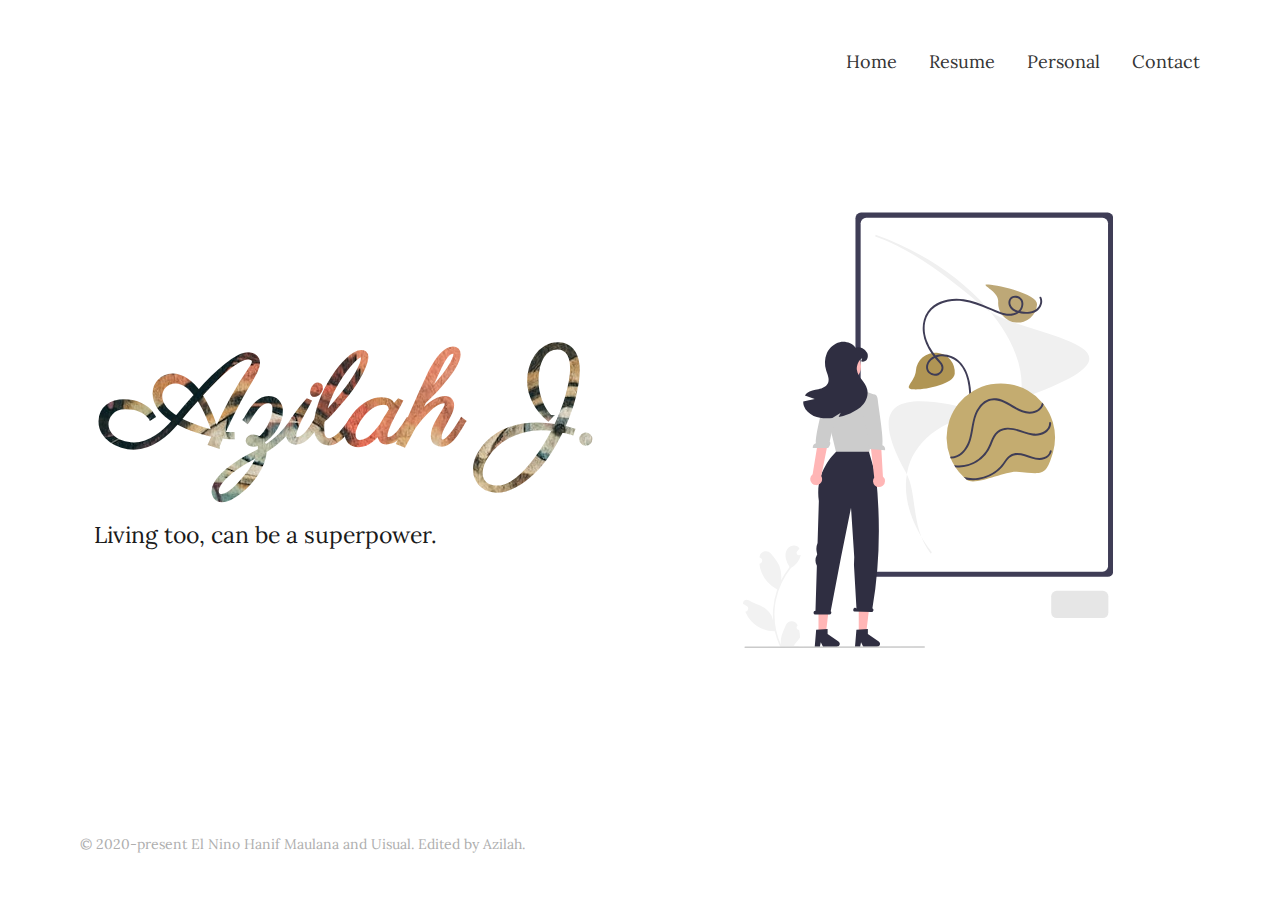
<file: index.html>
<!DOCTYPE html>
<html lang="en">
  <head>
    <!-- META -->
    <meta charset="UTF-8">
    <meta name="viewport" content="width=device-width, initial-scale=1">
    <meta name="uisual" content="Made with Uisual (uisual.com)">
    <meta name="author" content="#">
    <meta name="description" content="#">
    <meta name="referrer" content="unsafe-url">
    <meta name="robots" content="index, follow">
    <!-- SPEED -->
    <link rel="preconnect" href="https://res.cloudinary.com">
    <link rel="dns-prefetch" href="https://res.cloudinary.com">
    <link rel="preconnect" href="https://fonts.googleapis.com">
    <link rel="dns-prefetch" href="https://fonts.googleapis.com">
    <link rel="preconnect" href="https://fonts.gstatic.com">
    <link rel="dns-prefetch" href="https://fonts.gstatic.com">
    <!-- LINK -->
    <link rel="me" href="#">
    <link rel="canonical" href="#">
    <link rel="icon" type="image/png" href="#" sizes="48x48">
    <!-- PERFORMANCE :wght@400-->
    <link rel="stylesheet" href="https://fonts.googleapis.com/css2?family=Lora&display=swap"> 
	<link rel="stylesheet" href="https://fonts.googleapis.com/css2?family=Parisienne"> 
    <link rel="preload" as="style" href="style.css">
    <link rel="stylesheet" href="style.css">
    <!-- TITLE -->
    <title>Azilah</title>
  </head>
  <body>
    <header role="banner" class="ui-section-header">
      <div class="ui-layout-container">
        <div class="ui-section-header__layout ui-layout-flex">
          <!-- LOGO -->
          <a href="#" role="link" aria-label="#" class="ui-section-header--logo">
          </a>
          <!-- HAMBURGER -->
          <input type="checkbox" id="ui-section-header--menu-id">
          <label for="ui-section-header--menu-id" class="ui-section-header--menu-icon"></label>
          <!-- MENU -->
          <nav role="navigation" class="ui-section-header--nav ui-layout-flex">
	    <a href="index.html" role="link" aria-label="#" class="ui-section-header--nav-link">Home</a>
            <a href="resume.html" role="link" aria-label="#" class="ui-section-header--nav-link">Resume</a>
            <a href="#" role="link" aria-label="#" class="ui-section-header--nav-link">Personal</a>
            <a href="contact.html" role="link" aria-label="#" class="ui-section-header--nav-link">Contact</a>
          </nav>
        </div>
      </div>
    </header>
    <main role="main">
      <section class="ui-section-hero">
        <div class="ui-layout-container">
          <div class="ui-section-hero__layout ui-layout-grid ui-layout-grid-2">
            <!-- COPYWRITING -->
            <div>
              <h5>Azilah J.</h5>
              <p class="ui-text-intro">Living too, can be a superpower.</p>
              <!-- CTA -->
            </div>
            <!-- IMAGE -->
            <svg xmlns="http://www.w3.org/2000/svg" data-name="Layer 1" width="370.22183" height="470.69599" viewBox="0 0 570.22183 670.69599" xmlns:xlink="http://www.w3.org/1999/xlink"><path d="M876.61092,675.652h-380a8.50981,8.50981,0,0,1-8.5-8.5v-544a8.5095,8.5095,0,0,1,8.5-8.5h380a8.50951,8.50951,0,0,1,8.5,8.5v544A8.50982,8.50982,0,0,1,876.61092,675.652Z" transform="translate(-314.88908 -114.65201)" fill="#3f3d56"/><path d="M868.61092,667.652h-364a8.50981,8.50981,0,0,1-8.5-8.5v-528a8.5095,8.5095,0,0,1,8.5-8.5h364a8.50951,8.50951,0,0,1,8.5,8.5v528A8.50982,8.50982,0,0,1,868.61092,667.652Z" transform="translate(-314.88908 -114.65201)" fill="#fff"/><path d="M604.17819,639.96644c-32.38038-42.74419-19.53926-91.5294-38.50972-125.56309C492.96193,383.9639,582.49,395.98147,683.71047,421.34768l.24132,2.814c-64.423,9.942-106.79137,43.09817-116.24155,90.96614-7.34453,37.20144,6.1329,80.82022,37.94974,122.82118Z" transform="translate(-314.88908 -114.65201)" fill="#f0f0f0"/><path d="M675.306,480.88694l-.67645-2.68253c36.14364-16.38694,33.03824-65.1951,65.3754-76.34061,246.33374-84.90381,3.17529-94.47852-51.51855-139.38867-48.91016-40.16114-102.21394-86.85395-169.95685-110.902l.54033-2.73784c68.03886,24.15384,128.69039,63.744,170.77978,111.47782,42.30181,47.97305,60.83921,98.50072,52.197,142.27506C735.23153,437.10708,712.15285,464.182,675.306,480.88694Z" transform="translate(-314.88908 -114.65201)" fill="#f0f0f0"/><path d="M576.91813,386.8151c-16.51709-1.3048,2.97279-12.23534,4.27759-28.75243a30,30,0,1,1,59.81365,4.7251C639.70457,379.30486,593.43521,388.1199,576.91813,386.8151Z" transform="translate(-314.88908 -114.65201)" fill="#b09554"/><path d="M735.50872,283.985a30,30,0,0,1-27.54428-32.26938c1.3048-16.51709-31.49549-27.56594-14.97841-26.26114s76.09687,14.46916,74.79207,30.98624A30,30,0,0,1,735.50872,283.985Z" transform="translate(-314.88908 -114.65201)" fill="#bda877"/><path d="M771.66061,246.33437c2.17675,4.51555.89343,9.73249-1.98127,13.63107-3.26977,4.43438-8.47065,6.6203-13.8058,7.34275a42.49189,42.49189,0,0,1-17.07063-1.40565c-5.3401-1.54119-10.88219-4.84459-11.98367-10.74622-.73414-3.93343.944-8.13111,5.02867-9.22143a9.83561,9.83561,0,0,1,9.31137,2.52616c3.39174,3.53011,3.13355,9.196.978,13.29618-2.53524,4.82231-7.60794,7.48342-12.82353,8.36157-6.20085,1.044-12.43164-.41436-18.265-2.48939-6.34024-2.25532-12.49067-5.06371-18.70284-7.64345-12.11472-5.03092-24.49025-9.757-37.51805-11.76066-19.90135-3.0608-43.52029,1.70533-55.70318,19.15317-6.57661,9.41875-8.43964,21.23107-7.02416,32.4683,1.49275,11.85062,6.69269,22.74052,13.57806,32.384a137.50588,137.50588,0,0,0,11.91555,14.259,9.82012,9.82012,0,0,1,2.267,10.69886c-3.77426,9.27354-18.86444,6.31808-19.98881-3.241-.51089-4.34348,1.9124-8.8168,4.94033-11.76289a23.28384,23.28384,0,0,1,12.418-6.01583c9.79169-1.63516,20.14217,1.99532,27.6269,8.3014,8.45572,7.12418,13.216,17.95059,15.7234,28.48985,2.8547,11.99923,3.00032,24.3408,3.27158,36.60637.2776,12.55182.75475,25.25217,4.35575,37.36709a92.3427,92.3427,0,0,0,13.37931,27.22636,96.45416,96.45416,0,0,0,48.07938,35.62972,88.35188,88.35188,0,0,0,14.38441,3.36974c1.91064.28326,2.1388-2.70862.23625-2.99069-21.27419-3.154-40.838-14.67269-54.84308-30.86338a91.476,91.476,0,0,1-16.38869-27.31853c-4.56715-12.038-5.72527-24.82483-6.09812-37.60112-.3808-13.04851-.17345-26.21511-2.78586-39.069-2.3095-11.36339-6.83963-22.87024-15.22921-31.14969-7.39735-7.30025-17.98029-11.81673-28.43941-11.33223-9.73194.45082-20.138,5.81075-23.03,15.74038-1.357,4.65913-.4937,9.66088,3.06325,13.12161a15.12983,15.12983,0,0,0,15.49294,3.27426,12.55132,12.55132,0,0,0,6.96855-15.35454,15.27554,15.27554,0,0,0-3.762-5.75445c-8.77942-9.376-16.83617-19.86816-21.20806-32.07675-4.07776-11.38723-4.91413-24.4864-.21133-35.817,8.90314-21.45071,34.74174-27.89613,55.78886-24.89809,13.77417,1.96205,26.81632,7.177,39.5755,12.5113,6.51539,2.72391,12.98879,5.75115,19.746,7.83625,6.04993,1.86685,12.54194,2.80431,18.775,1.27323,5.44023-1.33633,10.44021-4.49941,13.07554-9.55943,2.3938-4.59628,2.80686-10.42859-.03994-14.93152-4.1159-6.51034-15.48059-7.97481-19.622-.66255-2.748,4.85192-1.39793,11.06485,2.21105,15.08881,4.04614,4.51138,10.10529,6.35408,15.90385,7.28411,10.957,1.75741,24.44964.37629,30.31151-10.44615,2.41495-4.45857,3.06707-9.77442.82027-14.43528a1.50112,1.50112,0,0,0-2.70161,1.30546Z" transform="translate(-314.88908 -114.65201)" fill="#3f3d56"/><path d="M736.41556,513.77009c-17.51544-1.38367-64.34826,22.58261-77.02568,12.27219q-2.37633-1.918-4.59731-4.0245a82.599,82.599,0,0,1-12.75013-15.23146c-.62769-.94231-1.22477-1.89231-1.80106-2.85064a84.197,84.197,0,0,1-5.35155-10.6044c-.26861-.66323-.53637-1.33637-.8042-2.00958a83.50589,83.50589,0,0,1,141.79559-83.87381c.67942.796,1.3373,1.61032,1.98369,2.44378a83.16474,83.16474,0,0,1,14.24826,27.75827c-.00079.01.00919.01077.0084.02075a83.83137,83.83137,0,0,1,.20678,46.27l-.00158.02c-.09656.33339-.19313.66685-.29962.99952C781.08747,521.98357,776.44089,516.932,736.41556,513.77009Z" transform="translate(-314.88908 -114.65201)" fill="#c4ac70"/><path d="M635.26787,493.37118a1.58022,1.58022,0,0,1-.378-.0399c-.26861-.66323-.53637-1.33637-.8042-2.00958a1.49975,1.49975,0,0,1,1.4185-.9412,20.49565,20.49565,0,0,0,4.5047-.51685c12.82812-2.89879,20.30549-16.03071,23.50876-27.75486,3.93187-14.3449,3.98591-29.7585,11.09187-43.14048a37.88812,37.88812,0,0,1,11.82515-13.82164,26.92226,26.92226,0,0,1,18.75375-4.38677c15.477,2.0452,26.77361,13.96183,41.14184,18.8686,5.91911,2.02241,12.21949,2.52012,18.139.21914,5.02917-1.95,9.61669-5.80067,10.65581-11.336a1.45264,1.45264,0,0,1,.75616-1.06375c.67942.796,1.3373,1.61032,1.98369,2.44378a14.57849,14.57849,0,0,1-1.00152,2.90017c-2.525,5.29758-7.5603,8.72167-13.0423,10.43529-6.34533,1.97641-12.94661,1.22423-19.12152-.989-14.39831-5.15987-26.24083-17.91212-42.13768-18.70647-13.77865-.68726-23.30015,10.63812-27.88484,22.45371-5.66887,14.619-4.82678,31.00622-11.19087,45.40976C658.47827,482.726,648.44294,493.31855,635.26787,493.37118Z" transform="translate(-314.88908 -114.65201)" fill="#3f3d56"/><path d="M642.04244,506.78632c-.62769-.94231-1.22477-1.89231-1.80106-2.85064a1.24765,1.24765,0,0,1,1.00293-.25182,50.76505,50.76505,0,0,0,36.20233-9.649,50.15773,50.15773,0,0,0,11.72725-12.07392c3.3241-4.87335,5.33182-10.35225,7.58482-15.76163,2.216-5.32206,4.81787-10.70381,9.22516-14.55871,4.49331-3.92836,10.29116-5.57687,16.16339-5.755,13.916-.41539,26.05068,7.4948,39.59425,9.12644,6.04145.728,12.03859-.14234,17.21031-3.51556,4.46366-2.91755,7.71351-7.4858,7.50469-12.96929-.0776-1.81172,2.5613-1.69357,2.94688-.09825a1.60151,1.60151,0,0,1,.0438.33451c.2384,6.37861-3.68359,11.8367-8.84533,15.21064-5.9981,3.92986-13.00637,4.901-20.01977,3.90557-13.56978-1.93464-26.11195-10.14788-40.153-8.90983a21.07324,21.07324,0,0,0-15.22591,7.85536c-3.69506,4.74376-5.64742,10.538-7.92746,16.03549a55.59973,55.59973,0,0,1-8.961,15.15136,54.8931,54.8931,0,0,1-13.337,11.24462A53.17958,53.17958,0,0,1,642.04244,506.78632Z" transform="translate(-314.88908 -114.65201)" fill="#3f3d56"/><path d="M659.38988,526.04228q-2.37633-1.918-4.59731-4.0245a56.746,56.746,0,0,0,23.37591.97392,58.90217,58.90217,0,0,0,26.83179-11.66323,51.60253,51.60253,0,0,0,10.202-10.66971c3.273-4.60654,6.13274-9.69712,11.06832-12.7479,10.71433-6.61678,23.53783-.56817,34.23489,2.68437,5.58308,1.705,11.58069,2.86089,17.26706.97282,4.40921-1.46732,8.6887-4.72043,9.5599-9.52673.33983-1.88908,3.34128-1.662,2.99068.23626q-.1023.53357-.23461,1.06484c-1.37515,5.21791-5.645,8.98338-10.68464,10.81214-6.577,2.36942-13.39077,1.25937-19.92427-.73131-10.74532-3.27643-24.78843-10.01326-34.5105-.72-4.10135,3.91917-6.61723,9.22751-10.31591,13.50953a55.75879,55.75879,0,0,1-11.31423,10.02011A62.58588,62.58588,0,0,1,659.38988,526.04228Z" transform="translate(-314.88908 -114.65201)" fill="#3f3d56"/><path d="M869.11092,739.152h-71a8.50981,8.50981,0,0,1-8.5-8.5v-25a8.5095,8.5095,0,0,1,8.5-8.5h71a8.50951,8.50951,0,0,1,8.5,8.5v25A8.50982,8.50982,0,0,1,869.11092,739.152Z" transform="translate(-314.88908 -114.65201)" fill="#e6e6e6"/><polygon points="142.482 334.364 144.356 351.746 143.253 374.538 193.738 368.54 198.482 334.364 192.438 334.424 142.482 334.364" fill="#ffb6b6"/><path d="M517.61092,395.152l-15.6085-5.77271-6.67-9.68594-23.99252-2.39925-14.79926,9.48075-12.40673,6.31775.21253,32.98785L458.61092,485.152l51-2,6.713-42.12345s15.59514-20.94623-1.19962-32.94249Z" transform="translate(-314.88908 -114.65201)" fill="#ccc"/><polygon points="116.296 649.938 127.334 649.938 132.586 607.364 116.296 607.364 116.296 649.938" fill="#ffb6b6"/><path d="M427.58288,757.0301l17.634-1.05251v7.55516l16.76509,11.57857a4.71924,4.71924,0,0,1-2.68162,8.60273H438.30642l-3.61861-7.4732-1.41289,7.4732h-7.91553Z" transform="translate(-314.88908 -114.65201)" fill="#2f2e41"/><polygon points="178.296 649.938 189.334 649.938 194.586 607.364 178.296 607.364 178.296 649.938" fill="#ffb6b6"/><path d="M489.58288,757.0301l17.634-1.05251v7.55516l16.76509,11.57857a4.71924,4.71924,0,0,1-2.68162,8.60273H500.30642l-3.61861-7.4732-1.41289,7.4732h-7.91553Z" transform="translate(-314.88908 -114.65201)" fill="#2f2e41"/><path d="M426.42278,727.87634h.12l2.12275-69.22333a18.10108,18.10108,0,0,1,.2375-17.1052l.30391-.55014-.788-3.65272a23.26659,23.26659,0,0,1,1.32959-14.00271l1.98032-64.57252c-7.07488-45.85118,26.64191-75.75358,26.64191-75.75358H508.879l10.84353,37.2558c7.16852,69.84052,5.8678,137.898-5.50763,203.83417l.31012.15682c1.11666.38546,1.59558,1.93234,1.07,3.45519s-1.85694,2.44491-2.97359,2.05946l-26.67414-.92778c-1.11665-.38536-1.59575-1.93234-1.07-3.45519.52557-1.52285,1.85694-2.44482,2.9736-2.05945l1.81367.91734-3.86793-66.79789.42925-12.20106-.88432-13.84185-4.08866-62.26057-15.47616,76.563L449.96859,728.6468a2.908,2.908,0,0,1-1.96092,5.0635H426.42278a2.917,2.917,0,0,1,0-5.834Z" transform="translate(-314.88908 -114.65201)" fill="#2f2e41"/><path d="M421.17168,531.76014a9.15747,9.15747,0,0,1,.982-14.00749l13.4572-82.60064,15.78254,5.5529-15.99258,79.57037a9.20709,9.20709,0,0,1-14.2292,11.48486Z" transform="translate(-314.88908 -114.65201)" fill="#ffb6b6"/><path d="M446.25629,393.01907s-4.52689-1.706-6.16987,8.41106c-1.31532,8.09948-14.15648,56.98834-12.94154,68.31593a7.194,7.194,0,0,0-4.78934,7.406l23.67831.12117c3.6255-3.95447,4.09577-8.72533,2.34494-9.89783l3.276-14.454L467.08238,406.289l-17.53194-12.09491Z" transform="translate(-314.88908 -114.65201)" fill="#ccc"/><path d="M530.18419,535.27655a9.15743,9.15743,0,0,0,.227-14.04l-4.80022-83.0845-17.701,3.80645,9.08614,80.65139a9.20709,9.20709,0,0,0,13.18814,12.6667Z" transform="translate(-314.88908 -114.65201)" fill="#ffb6b6"/><path d="M517.13144,394.89155s4.65691-1.31012,5.4232,8.91079c.61348,8.18262,9.20007,57.99514,7.01488,69.17616a7.194,7.194,0,0,1,4.13429,7.7906l-23.60091-1.91682c-3.27177-4.25177-3.32975-9.04541-1.48452-10.0629l-2.02-14.68227L495.2407,406.32019l18.5077-10.5414Z" transform="translate(-314.88908 -114.65201)" fill="#ccc"/><circle cx="157.92013" cy="237.06195" r="23.87576" fill="#ffb8b8"/><path d="M425.35848,401.89139q-7.57867-2.6859-15.15737-5.38157a15.25778,15.25778,0,0,1,3.28123-3.86194c4.81048-4.01685,11.45032-4.74278,17.55782-6.09782,6.11719-1.35509,12.757-4.133,14.993-9.97914,2.32294-6.07849-1.04536-12.64088-3.00055-18.83552-2.7392-8.64342-2.68113-18.2935.98728-26.5788,3.66835-8.2853,11.12126-15.00259,19.968-16.9771,8.84664-1.96488,18.84515,1.23889,24.28479,8.47889a14.97418,14.97418,0,0,1,18.02246,8.34337c1.268,3.17471,1.30671,6.998-.58072,9.8533s-5.9236,4.3169-8.96284,2.72951l1.7616-4.47173c-5.44933,1.84868-8.99186,11.702-8.25629,17.41267.72593,5.701,4.05554,10.69538,7.43359,15.351,3.378,4.65564,6.97858,9.35966,8.43045,14.92514,2.09071,8.00462-.73562,16.7545-5.9623,23.17174-5.22673,6.41724-12.5925,10.77283-20.21963,13.9766a93.731,93.731,0,0,1-17.71272,5.459c1.08406-2.11,2.15842-4.22006,3.24248-6.3301l-12.86349,7.782c-2.48753.242-4.99444.38718-7.5013.43557-7.298.12583-14.74117-.63886-21.41988-3.55221-6.68817-2.9231-12.56344-8.2176-14.98321-15.09941a19.56891,19.56891,0,0,1-1.08394-6.93021Q416.48756,403.79818,425.35848,401.89139Z" transform="translate(-314.88908 -114.65201)" fill="#2f2e41"/><path d="M401.27985,757.415a3.61324,3.61324,0,0,1-2.61866-6.26263c.09111-.36212.15647-.62217.24758-.98429q-.04889-.11823-.09837-.23628a9.70311,9.70311,0,0,0-17.89849.06652c-2.92739,7.05051-6.65446,14.11307-7.57216,21.56779a28.70546,28.70546,0,0,0,.50391,9.87235,115.086,115.086,0,0,1-10.46893-47.79893,111.07977,111.07977,0,0,1,.689-12.392q.5708-5.05968,1.58377-10.0473a116.41944,116.41944,0,0,1,23.087-49.34152,30.98262,30.98262,0,0,0,12.88557-13.36893,23.6336,23.6336,0,0,0,2.14933-6.45821c-.62729.08228-1.26489.13369-1.89218.17479-.19542.01023-.40108.02055-.5965.03086l-.0737.00331a3.5799,3.5799,0,0,1-2.9401-5.83225q.40629-.5.81306-.99949c.41139-.51422.833-1.01813,1.24434-1.53227a1.78219,1.78219,0,0,0,.13369-.15433c.47312-.58618.94609-1.16206,1.41921-1.74824a10.35164,10.35164,0,0,0-3.39366-3.28044c-4.74084-2.77662-11.28133-.85358-14.70586,3.43476-3.43477,4.28826-4.0826,10.30438-2.88976,15.66218a41.48489,41.48489,0,0,0,5.73842,12.793c-.25716.32912-.52454.64792-.78161.977a117.17121,117.17121,0,0,0-12.22973,19.37481,48.70916,48.70916,0,0,0-2.908-22.62447c-2.78346-6.71479-8.00064-12.37-12.595-18.175-5.51857-6.9726-16.83489-3.92959-17.80714,4.90927q-.0141.12839-.02756.25666,1.02362.57749,2.004,1.22586a4.9011,4.9011,0,0,1-1.976,8.91908l-.09994.01543a48.76572,48.76572,0,0,0,1.28543,7.29124,50.2099,50.2099,0,0,0,24.99984,31.46837c.40108.20565.79193.41131,1.193.60673a119.59684,119.59684,0,0,0-6.43767,30.296,113.43411,113.43411,0,0,0,.08228,18.31542l-.03087-.216A29.974,29.974,0,0,0,351.065,725.91638c-7.87437-6.46853-18.99939-8.8505-27.49445-14.04994a5.62528,5.62528,0,0,0-8.61571,5.47252q.01707.1135.03474.227a32.92361,32.92361,0,0,1,3.69183,1.779q1.02363.57761,2.004,1.22585a4.90115,4.90115,0,0,1-1.976,8.91916l-.1.01535c-.072.01032-.13369.02064-.20558.031a48.80783,48.80783,0,0,0,8.97768,14.05786,50.25441,50.25441,0,0,0,36.44572,15.99129h.01032a119.562,119.562,0,0,0,8.03167,23.447h28.69167c.10291-.3188.19542-.64792.288-.96672a32.59922,32.59922,0,0,1-7.93916-.473c2.12878-2.61214,4.25747-5.24483,6.38625-7.85688a1.78444,1.78444,0,0,0,.13369-.15424c1.07978-1.33686,2.16988-2.66347,3.24966-4.00032l.00058-.00166a47.75069,47.75069,0,0,0-1.39916-12.16411Z" transform="translate(-314.88908 -114.65201)" fill="#f2f2f2"/><path d="M593.99349,785.04066l-275.75.30733a1.19068,1.19068,0,1,1,0-2.38137l275.75-.30733a1.19068,1.19068,0,0,1,0,2.38137Z" transform="translate(-314.88908 -114.65201)" fill="#cacaca"/></svg>
	   </div>
        </div>
      </section>
      
    </main>
    <footer role="contentinfo" class="ui-section-footer">
      <div class="ui-layout-container">
        <div class="ui-section-footer__layout ui-layout-flex">
          <!-- COPYRIGHT -->
          <p class="ui-section-footer--copyright ui-text-note"><small>&copy; 2020-present El Nino Hanif Maulana and Uisual. Edited by Azilah.</small></p>
        </div>
      </div>
    </footer>
  </body>
</html>
</file>
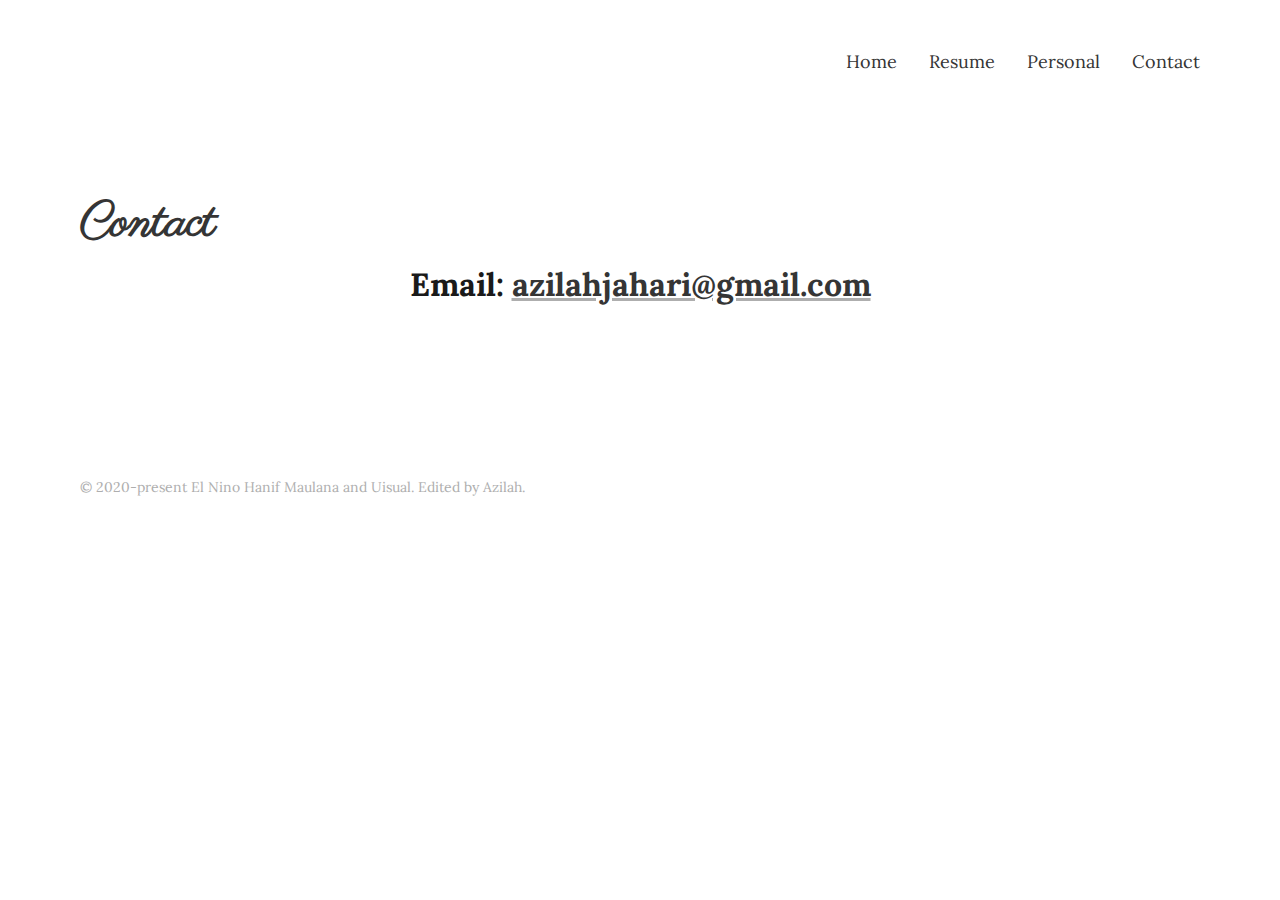
<file: contact.html>
<!DOCTYPE html>
<html lang="en">
  <head>
    <!-- META -->
    <meta charset="UTF-8">
    <meta name="viewport" content="width=device-width, initial-scale=1">
    <meta name="uisual" content="Made with Uisual (uisual.com)">
    <meta name="author" content="#">
    <meta name="description" content="#">
    <meta name="referrer" content="unsafe-url">
    <meta name="robots" content="index, follow">
    <!-- SPEED -->
    <link rel="preconnect" href="https://res.cloudinary.com">
    <link rel="dns-prefetch" href="https://res.cloudinary.com">
    <link rel="preconnect" href="https://fonts.googleapis.com">
    <link rel="dns-prefetch" href="https://fonts.googleapis.com">
    <link rel="preconnect" href="https://fonts.gstatic.com">
    <link rel="dns-prefetch" href="https://fonts.gstatic.com">
    <!-- LINK -->
    <link rel="me" href="#">
    <link rel="canonical" href="#">
    <link rel="icon" type="image/png" href="#" sizes="48x48">
    <!-- PERFORMANCE :wght@400-->
    <link rel="stylesheet" href="https://fonts.googleapis.com/css2?family=Lora&display=swap"> 
	<link rel="stylesheet" href="https://fonts.googleapis.com/css2?family=Parisienne"> 
    <link rel="preload" as="style" href="style.css">
    <link rel="stylesheet" href="style.css">
    <!-- TITLE -->
    <title>Azilah</title>
  </head>
  <body>
    <header role="banner" class="ui-section-header">
      <div class="ui-layout-container">
        <div class="ui-section-header__layout ui-layout-flex">
          <!-- LOGO -->
          <a href="#" role="link" aria-label="#" class="ui-section-header--logo">
          </a>
          <!-- HAMBURGER -->
          <input type="checkbox" id="ui-section-header--menu-id">
          <label for="ui-section-header--menu-id" class="ui-section-header--menu-icon"></label>
          <!-- MENU -->
          <nav role="navigation" class="ui-section-header--nav ui-layout-flex">
            <a href="index.html" role="link" aria-label="#" class="ui-section-header--nav-link">Home</a>
            <a href="resume.html" role="link" aria-label="#" class="ui-section-header--nav-link">Resume</a>
            <a href="#" role="link" aria-label="#" class="ui-section-header--nav-link">Personal</a>
            <a href="contact.html" role="link" aria-label="#" class="ui-section-header--nav-link">Contact</a>
          </nav>
        </div>
      </div>
    </header>
    <main role="main">
      <section class="ui-section-feature">
        <div class="ui-layout-container">
		<h2 class="ui-component-card--feature-title" style="font-family:var(--ui2-typography-typeface); font-size:3rem;">Contact</h2>
          <div class="ui-section-feature__layout ui-layout-grid ui-layout-grid-1">
            <font style="font-size:2rem"><b>Email: <a href="mailto:azilahjahari@gmail.com">azilahjahari@gmail.com</a></b></font>
          </div>
        </div>
      </section>
      
    </main>
    <footer role="contentinfo" class="ui-section-footer">
      <div class="ui-layout-container">
        <div class="ui-section-footer__layout ui-layout-flex">
          <!-- COPYRIGHT -->
          <p class="ui-section-footer--copyright ui-text-note"><small>&copy; 2020-present El Nino Hanif Maulana and Uisual. Edited by Azilah.</small></p>
        </div>
      </div>
    </footer>
  </body>
</html>
</file>
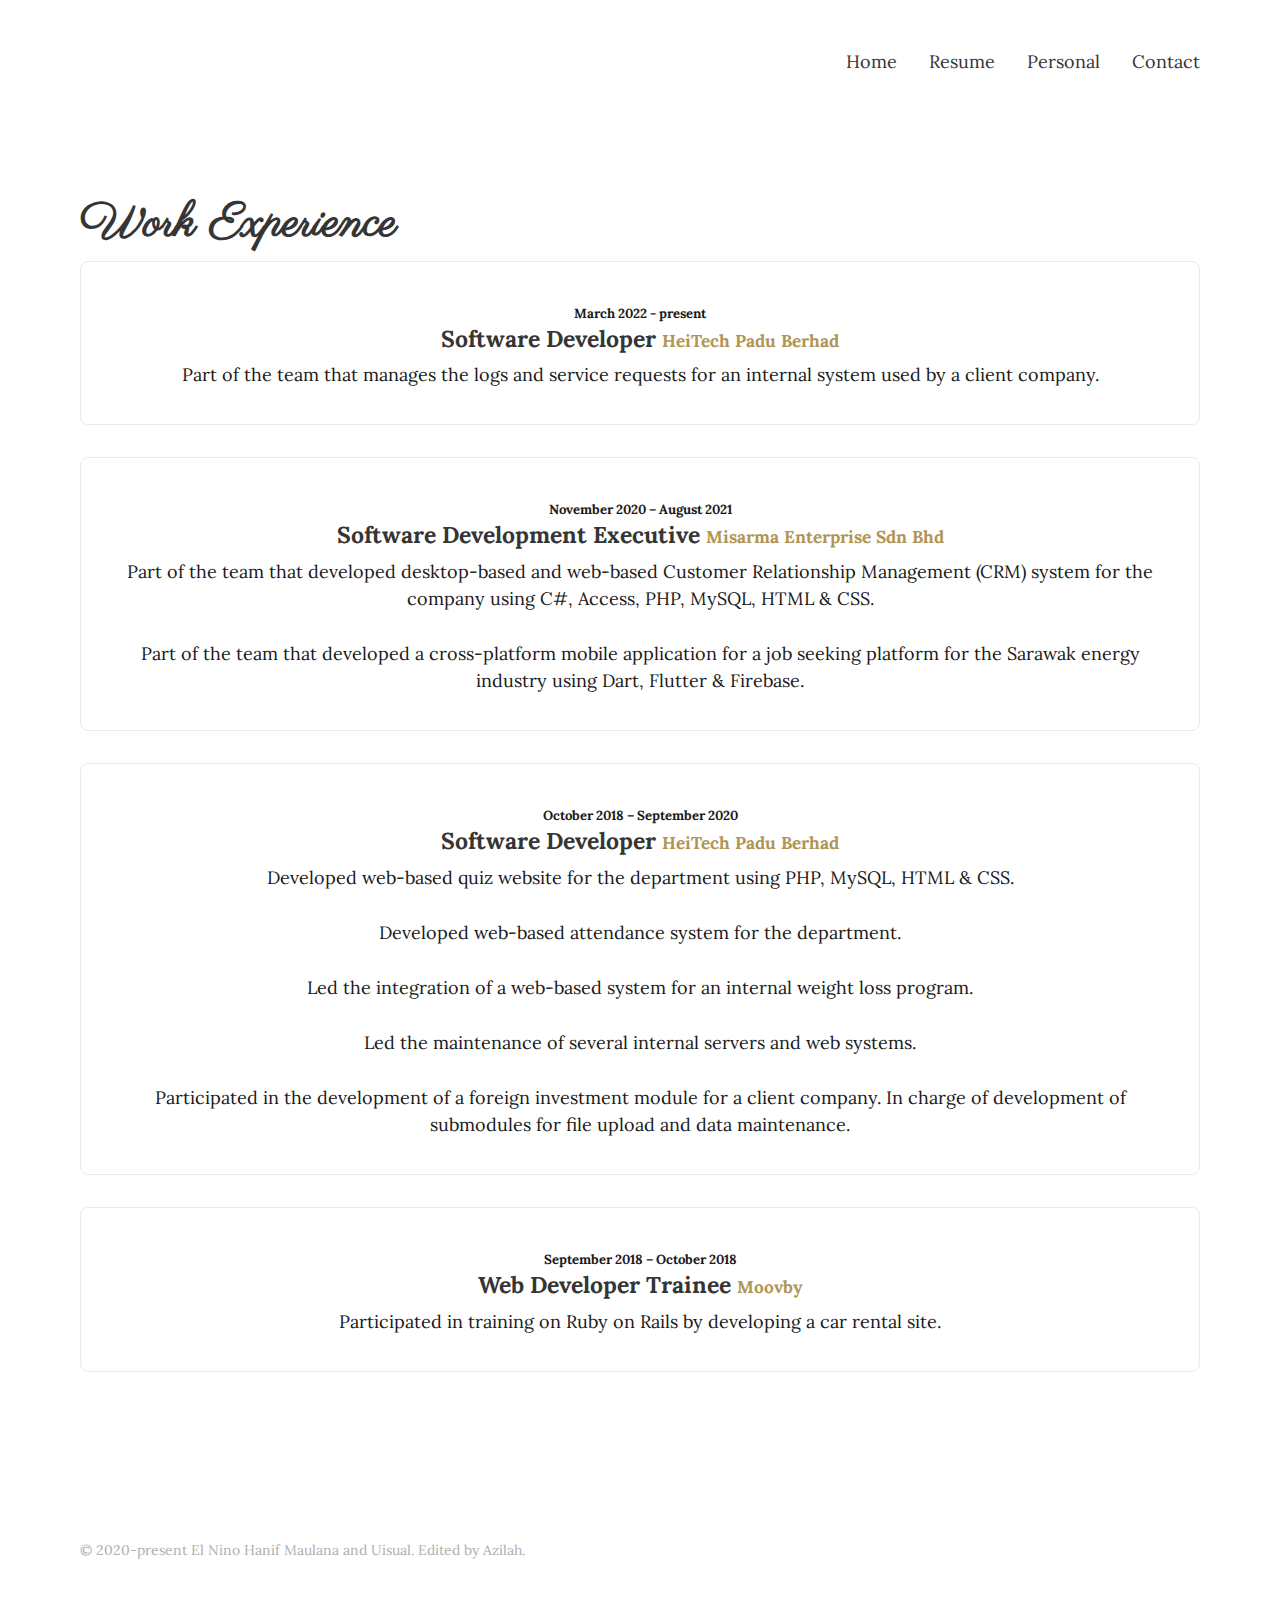
<file: resume.html>
<!DOCTYPE html>
<html lang="en">
  <head>
    <!-- META -->
    <meta charset="UTF-8">
    <meta name="viewport" content="width=device-width, initial-scale=1">
    <meta name="uisual" content="Made with Uisual (uisual.com)">
    <meta name="author" content="#">
    <meta name="description" content="#">
    <meta name="referrer" content="unsafe-url">
    <meta name="robots" content="index, follow">
    <!-- SPEED -->
    <link rel="preconnect" href="https://res.cloudinary.com">
    <link rel="dns-prefetch" href="https://res.cloudinary.com">
    <link rel="preconnect" href="https://fonts.googleapis.com">
    <link rel="dns-prefetch" href="https://fonts.googleapis.com">
    <link rel="preconnect" href="https://fonts.gstatic.com">
    <link rel="dns-prefetch" href="https://fonts.gstatic.com">
    <!-- LINK -->
    <link rel="me" href="#">
    <link rel="canonical" href="#">
    <link rel="icon" type="image/png" href="#" sizes="48x48">
    <!-- PERFORMANCE :wght@400-->
    <link rel="stylesheet" href="https://fonts.googleapis.com/css2?family=Lora&display=swap"> 
	<link rel="stylesheet" href="https://fonts.googleapis.com/css2?family=Parisienne"> 
    <link rel="preload" as="style" href="style.css">
    <link rel="stylesheet" href="style.css">
    <!-- TITLE -->
    <title>Azilah</title>
  </head>
  <body>
    <header role="banner" class="ui-section-header">
      <div class="ui-layout-container">
        <div class="ui-section-header__layout ui-layout-flex">
          <!-- LOGO -->
          <a href="#" role="link" aria-label="#" class="ui-section-header--logo">
          </a>
          <!-- HAMBURGER -->
          <input type="checkbox" id="ui-section-header--menu-id">
          <label for="ui-section-header--menu-id" class="ui-section-header--menu-icon"></label>
          <!-- MENU -->
          <nav role="navigation" class="ui-section-header--nav ui-layout-flex">
	    <a href="index.html" role="link" aria-label="#" class="ui-section-header--nav-link">Home</a>
            <a href="resume.html" role="link" aria-label="#" class="ui-section-header--nav-link">Resume</a>
            <a href="#" role="link" aria-label="#" class="ui-section-header--nav-link">Personal</a>
            <a href="contact.html" role="link" aria-label="#" class="ui-section-header--nav-link">Contact</a>
          </nav>
        </div>
      </div>
    </header>
    <main role="main">
      <section class="ui-section-feature">
        <div class="ui-layout-container">
		<h2 class="ui-component-card--feature-title" style="font-family:var(--ui2-typography-typeface); font-size:3rem;">Work Experience</h2>
          <div class="ui-section-feature__layout ui-layout-grid ui-layout-grid-1">
            <div class="ui-component-card ui-component-card--feature">
              <div class="ui-component-card--feature-content">
				<font style="font-size:0.825rem"><b>March 2022 - present</b></font>
				<h4 class="ui-component-card--feature-title">Software Developer <font style="color:#b09554;font-size:75%;">HeiTech Padu Berhad</font></h4>
                <p>Part of the team that manages the logs and service requests for an internal system used by
				   a client company.</p>
              </div>
            </div>
            <div class="ui-component-card ui-component-card--feature">
              <div class="ui-component-card--feature-content">
				<font style="font-size:0.825rem"><b>November 2020 – August 2021 </b></font>
				<h4 class="ui-component-card--feature-title">Software Development Executive <font style="color:#b09554;font-size:75%;">Misarma Enterprise Sdn Bhd</font></h4>
                <p>Part of the team that developed desktop-based and web-based Customer Relationship
					Management (CRM) system for the company using C#, Access, PHP, MySQL, HTML & CSS.</p>
				<p>Part of the team that developed a cross-platform mobile application for a job seeking platform for
					the Sarawak energy industry using Dart, Flutter & Firebase.</p>
              </div>
            </div>
			<div class="ui-component-card ui-component-card--feature">
              <div class="ui-component-card--feature-content">
				<font style="font-size:0.825rem"><b>October 2018 – September 2020 </b></font>
				<h4 class="ui-component-card--feature-title">Software Developer <font style="color:#b09554;font-size:75%;">HeiTech Padu Berhad</font></h4>
                <p>Developed web-based quiz website for the department using PHP, MySQL, HTML & CSS.</p>
				<p>Developed web-based attendance system for the department.</p>
				<p>Led the integration of a web-based system for an internal weight loss program.</p>
				<p>Led the maintenance of several internal servers and web systems.</p>
				<p>Participated in the development of a foreign investment module for a client company. In charge of development of submodules for file upload and data maintenance.</p>
              </div>
            </div>
			<div class="ui-component-card ui-component-card--feature">
              <div class="ui-component-card--feature-content">
				<font style="font-size:0.825rem"><b>September 2018 – October 2018 </b></font>
				<h4 class="ui-component-card--feature-title">Web Developer Trainee <font style="color:#b09554;font-size:75%;">Moovby</font></h4>
                <p>Participated in training on Ruby on Rails by developing a car rental site.</p>
              </div>
            </div>
          </div>
        </div>
      </section>
    </main>
    <footer role="contentinfo" class="ui-section-footer">
      <div class="ui-layout-container">
        <div class="ui-section-footer__layout ui-layout-flex">
          <!-- COPYRIGHT -->
          <p class="ui-section-footer--copyright ui-text-note"><small>&copy; 2020-present El Nino Hanif Maulana and Uisual. Edited by Azilah.</small></p>
        </div>
      </div>
    </footer>
  </body>
</html>
</file>
<file: style.css>
/*--------------------------------------------------------------
TABLE OF CONTENT
----------------------------------------------------------------
1.0 VARIABLE
|  1.1 COLOR
|  1.2 TYPOGRAPHY
|  1.3 LAYOUT
2.0 FOUNDATION
3.0 TYPOGRAPHY
4.0 IMAGE
5.0 LAYOUT
6.0 COMPONENT
|  6.1 CTA
|  6.2 BUTTON
|  6.3 TOGGLE
|  6.4 CARD
|  6.5 LIST
7.0 SECTION
|  7.1 HEADER
|  7.2 HERO
|  7.3 CUSTOMER
|  7.4 FEATURE
|  7.5 TESTIMONIAL
|  7.6 PRICING
|  7.7 FAQ
|  7.8 CLOSE
|  7.9 FOOTER
8.0 MEDIA
|  8.1 768PX
|  8.2 1024PX
|  8.3 1200PX
--------------------------------------------------------------*/

/*--------------------------------------------------------------
1.0 VARIABLE
--------------------------------------------------------------*/

:root {

  /*------------------------------------------------------------
  |
  | 1.1 COLOR
  |
  ------------------------------------------------------------*/

  --ui-color-brand: #353535;

  /* COLOR PALETTE */

  --ui-color-n-000: #fff;
  --ui-color-n-050: #f5f5f5;
  --ui-color-n-100: #ebebeb;
  --ui-color-n-300: #aeaeae;
  --ui-color-n-500: #353535;
  --ui-color-n-700: #282828;
  --ui-color-n-900: #1a1a1a;

  /* BACKGROUND COLOR */
  
  --ui-color-background-primary  : var(--ui-color-n-000);
  --ui-color-background-secondary: var(--ui-color-n-050);
  --ui-color-background-tertiary : var(--ui-color-n-100);

  /* BORDER COLOR */

  --ui-color-border: var(--ui-color-n-100);

  /* TYPOGRAPHY COLOR */

  --ui-color-typography-heading: var(--ui-color-n-500);
  --ui-color-typography-body   : var(--ui-color-n-900);
  --ui-color-typography-note   : var(--ui-color-n-300);
  --ui-color-typography-button : var(--ui-color-n-000);

  /*------------------------------------------------------------
  |
  | 1.2 TYPOGRAPHY
  |
  ------------------------------------------------------------*/

  --ui-typography-typeface: "Lora", sans-serif;
  --ui2-typography-typeface: "Parisienne", sans-serif;

  /* FONT SIZE */

  --ui-typography-h1: 1.9375rem;
  --ui-typography-h2: 1.5625rem;
  --ui-typography-h3: 1.25rem;
  --ui-typography-h4: 1rem;
  --ui-typography-p : 1rem;
  --ui-typography-s : .8125rem;

  /* LEADING */

  --ui-typography-h1-leading: 1.2;
  --ui-typography-h2-leading: 1.2;
  --ui-typography-h4-leading: 1.25;
  --ui-typography-p-leading : 1.5;

  /* MARGIN */

  --ui-typography-margin-heading: .75rem;
  --ui-typography-margin-body   : 1.125rem;

  /*------------------------------------------------------------
  |
  | 1.3 LAYOUT
  |
  ------------------------------------------------------------*/
  
  --ui-layout-container: 1.25rem;
  --ui-layout-grid     : 3.625rem;
  --ui-layout-gutter   : 1rem;

  /* GAP */
  
  --ui-gap-header  : 1rem;
  --ui-gap-cta     : .75rem;
  --ui-gap-hero    : 2rem;
  --ui-gap-customer: 2rem;
  --ui-gap-card    : 1.25rem;
  --ui-gap-pricing : 2rem;
  --ui-gap-faq     : 1.5rem;

  /* BORDER RADIUS */
  
  --ui-radius-avatar: 5rem;
  --ui-radius-button: 5rem;
  --ui-radius-card  : .5rem;

}

/*--------------------------------------------------------------
2.0 FOUNDATION
--------------------------------------------------------------*/

html { box-sizing: border-box; }

*,
*:before,
*:after { box-sizing: inherit; }

body {
  background-color: var(--ui-color-background-primary);
  color: var(--ui-color-typography-body);
  font-family: var(--ui-typography-typeface);
  font-feature-settings: "liga", "kern";
  font-size: var(--ui-typography-p);
  font-weight: 400;
  line-height: var(--ui-typography-p-leading);
  margin: 0 auto;
  text-rendering: optimizeLegibility;
  -webkit-font-smoothing: antialiased;
}

/*--------------------------------------------------------------
3.0 TYPOGRAPHY
--------------------------------------------------------------*/

a {
  color: var(--ui-color-brand);
  text-decoration-color: var(--ui-color-typography-note);
}

h1,
h2,
h4,
p,
ul { margin-top: 0; }

h1,
h2,
h4 { color: var(--ui-color-typography-heading); }

h1,
h2 { margin-bottom: var(--ui-typography-margin-heading); }

h1 {
  font-size: 5rem;
  line-height: var(--ui-typography-h1-leading);
  font-family: var(--ui2-typography-typeface);
  font-feature-settings: "liga", "kern";
}

h2 {
  font-size: var(--ui-typography-h2);
  line-height: var(--ui-typography-h2-leading);
}

h4 {
  font-size: var(--ui-typography-h4);
  line-height: var(--ui-typography-h4-leading);
}

h5 {
	font-size: 8rem;
	line-height: 1.5;
	margin: 0.05rem;
	padding: 0.5rem;
	font-family: var(--ui2-typography-typeface);
	background-image: url('text.jpg');
	-webkit-background-clip: text;
	-webkit-text-fill-color: transparent;
	animation-name: flashtitle;
	animation-duration: 60s;
}

@keyframes flashtitle {
  0%   {opacity: 100%;}
  25%  {opacity: 50%;}
  50%  {opacity: 100%;}
  75%  {opacity: 50%;}
  100% {opacity: 100%;}
}

p,
ul { margin-bottom: var(--ui-typography-margin-body); }

p:last-child,
ul:last-child { margin-bottom: 0; }

ul { padding-left: 0; }

strong { font-weight: 700; }

small { font-size: var(--ui-typography-s); }

.ui-text-note {
  color: var(--ui-color-typography-note);
  line-height: 1;
}

/*--------------------------------------------------------------
4.0 IMAGE
--------------------------------------------------------------*/

img,
svg {
  display: block;
  height: auto;
  margin: 0 auto;
  max-width: 100%;
}

/*--------------------------------------------------------------
5.0 LAYOUT
--------------------------------------------------------------*/

.ui-layout-container {
  padding-left: var(--ui-layout-container);
  padding-right: var(--ui-layout-container);
}

.ui-layout-flex,
.ui-layout-grid {
  align-items: center;
  justify-content: center;
}

.ui-layout-flex { display: flex; }

.ui-layout-grid { display: grid; }

/*--------------------------------------------------------------
6.0 COMPONENT
--------------------------------------------------------------*/

/*--------------------------------------------------------------
|
| 6.1 CTA
|
--------------------------------------------------------------*/

.ui-component-cta {
  flex-direction: column;
  row-gap: var(--ui-gap-cta);
}

/*--------------------------------------------------------------
|
| 6.2 BUTTON
|
--------------------------------------------------------------*/

.ui-component-button {
  border: .0625rem solid var(--ui-color-brand);
  border-radius: var(--ui-radius-button);
  display: block;
  font-weight: 700;
  line-height: 1;
  text-align: center;
  text-decoration: none;
}

.ui-component-button-primary {
  background-color: var(--ui-color-brand);
  color: var(--ui-color-typography-button);
}

.ui-component-button-secondary {
  background-color: var(--ui-color-background-primary);
  color: var(--ui-color-brand);
}

.ui-component-button-big,
.ui-component-button-normal { padding: .75rem 1rem .875rem; }

.ui-component-button-big { width: 100%; }

.ui-component-button-normal { width: fit-content; }

/*--------------------------------------------------------------
|
| 6.3 TOGGLE
|
--------------------------------------------------------------*/

input[name="toggle"] { display: none; }

.ui-component-toggle {
  background-color: var(--ui-color-background-tertiary);
  border-radius: var(--ui-radius-button);
  color: var(--ui-color-typography-note);
  font-size: var(--ui-typography-s);
  font-weight: 700;
  line-height: 1;
  margin: var(--ui-gap-pricing) auto .5rem;
  padding: .25rem;
  width: max-content;
}

.ui-component-toggle--label {
  border-radius: var(--ui-radius-button);
  cursor: pointer;
  padding: .5rem .625rem;
}

#ui-component-toggle__monthly:checked ~
div label[for=ui-component-toggle__monthly],
#ui-component-toggle__yearly:checked ~
div label[for=ui-component-toggle__yearly] {
  background-color: var(--ui-color-background-primary);
  color: var(--ui-color-typography-body);
}

/*--------------------------------------------------------------
|
| 6.4 CARD
|
--------------------------------------------------------------*/

.ui-component-card {
  border: .0625rem solid var(--ui-color-border);
  border-radius: var(--ui-radius-card);
  overflow: hidden;
  width: 100%;
}

/*--------------------------------------------------------------
|
| 6.5 LIST
|
--------------------------------------------------------------*/

.ui-component-list {
  grid-template-columns: 1fr;
  row-gap: .75rem;
}

.ui-component-list--item {
  background-position: left center;
  background-repeat: no-repeat;
  background-size: 1.125rem;
  list-style: none;
  padding-left: 1.875rem;
}

.ui-component-list--item-check {
  background-image: url(https://res.cloudinary.com/uisual/image/upload/assets/icons/check.svg);
}

.ui-component-list--item-cross {
  background-image: url(https://res.cloudinary.com/uisual/image/upload/assets/icons/cross.svg);
}

/*--------------------------------------------------------------
7.0 SECTION
--------------------------------------------------------------*/

/*--------------------------------------------------------------
|
| 7.1 HEADER
|
--------------------------------------------------------------*/

.ui-section-header {
  padding-bottom: 1.25rem;
  padding-top: 1.25rem;
}

.ui-section-header__layout { justify-content: space-between; }

/* LOGO */

.ui-section-header--logo { z-index: 1; }

/* HAMBURGER */

#ui-section-header--menu-id { display: none; }

.ui-section-header--menu-icon {
  cursor: pointer;
  display: block;
  height: 1.125rem;
  padding-bottom: .25rem;
  padding-top: .25rem;
  position: relative;
  width: 1.125rem;
  z-index: 1;
}

.ui-section-header--menu-icon::before,
.ui-section-header--menu-icon::after {
  background: var(--ui-color-brand);
  content: "";
  height: .125rem;
  left: 0;
  position: absolute;
  transition: all 250ms cubic-bezier(.785, .135, .15, .86);
  width: 1.125rem;
}

.ui-section-header--menu-icon::before { top: .3125rem; }

.ui-section-header--menu-icon::after { top: .6875rem; }

#ui-section-header--menu-id:checked ~
.ui-section-header--menu-icon::before {
  transform: translateY(3px) rotate(135deg);
}

#ui-section-header--menu-id:checked ~
.ui-section-header--menu-icon::after {
  transform: translateY(-3px) rotate(45deg);
}

/* MENU */

.ui-section-header--nav {
  background-color: var(--ui-color-background-primary);
  box-shadow: 0 .5rem 1rem rgba(0,0,0,.05);
  flex-direction: column;
  gap: var(--ui-gap-header);
  left: 0;
  opacity: 0;
  padding: 7.375rem var(--ui-layout-container) 5rem;
  position: absolute;
  right: 0;
  top: -1rem;
  transition: all 250ms cubic-bezier(.785, .135, .15, .86);
  visibility: hidden;
}

#ui-section-header--menu-id:checked ~
.ui-section-header--nav {
  opacity: 1;
  top: 0;
  visibility: visible;
}

.ui-section-header--nav-link {
  font-size: var(--ui-typography-h3);
  padding: .5rem;
  text-decoration: none;
}

/*--------------------------------------------------------------
|
| 7.2 HERO
|
--------------------------------------------------------------*/

.ui-section-hero {
  padding-bottom: 5rem;
  padding-top: 5rem;
  text-align: center;
}

.ui-section-hero__layout { row-gap: var(--ui-gap-hero); }

/*--------------------------------------------------------------
|
| 7.3 CUSTOMER
|
--------------------------------------------------------------*/

.ui-section-customer__layout {
  flex-direction: column;
  row-gap: var(--ui-gap-customer);
}

.ui-section-customer--logo {
  height: 1.5rem;
  width: auto;
}

.ui-section-customer--logo-str { height: 1.75rem; }
  
.ui-section-customer--logo-bhn { height: 1.375rem; }

/*--------------------------------------------------------------
|
| 7.4 FEATURE
|
--------------------------------------------------------------*/

.ui-section-feature {
  padding-bottom: 5rem;
  padding-top: 5rem;
}

.ui-section-feature__layout { row-gap: var(--ui-gap-card); }

/* CARD */

.ui-component-card--feature { text-align: center; }

.ui-component-card--feature-content { padding: 2.25rem 1.5rem; }

.ui-component-card--feature-title { margin-bottom: .5rem; }

/*--------------------------------------------------------------
|
| 7.5 TESTIMONIAL
|
--------------------------------------------------------------*/

.ui-section-testimonial {
  background-color: var(--ui-color-background-secondary);
  padding-bottom: 5rem;
  padding-top: 5rem;
  text-align: center;
}

.ui-section-testimonial--avatar {
  border-radius: var(--ui-radius-avatar);
  height: 5rem;
  width: 5rem;
}

.ui-section-testimonial--quote {
  margin-bottom: 1rem;
  margin-top: 1rem;
}

.ui-section-testimonial--author { line-height: 1.25; }

/*--------------------------------------------------------------
|
| 7.6 PRICING
|
--------------------------------------------------------------*/

.ui-section-pricing {
  padding-bottom: 5rem;
  padding-top: 5rem;
  text-align: center;
}

.ui-section-pricing__layout {
  justify-content: initial;
  margin-top: var(--ui-gap-pricing);
  row-gap: var(--ui-gap-card);
}

/* CARD */

.ui-component-card--pricing {
  padding: 1.5rem 1.5rem 1.75rem;
  text-align: left;
}

.ui-component-card--pricing-price {
  line-height: 1;
  margin-bottom: 1.25rem;
  margin-top: 1.25rem;
}

.ui-component-card--pricing-amount {
  font-size: var(--ui-typography-h1);
  font-weight: 700;
}

/* AMOUNT */

.ui-component-card--pricing-amount-1::before { content: "$5"; }

#ui-component-toggle__yearly:checked ~ div
.ui-component-card--pricing-amount-1::before { content: "$3"; }

.ui-component-card--pricing-amount-2::before { content: "$15"; }

#ui-component-toggle__yearly:checked ~ div
.ui-component-card--pricing-amount-2::before { content: "$13"; }

.ui-component-card--pricing-amount-3::before { content: "$25"; }

#ui-component-toggle__yearly:checked ~ div
.ui-component-card--pricing-amount-3::before { content: "$23"; }

/* LIST */

.ui-component-list--pricing {
  margin-bottom: 1.5rem;
  margin-top: 1.25rem;
}

/*--------------------------------------------------------------
|
| 7.7 FAQ
|
--------------------------------------------------------------*/

.ui-section-faq { padding-bottom: 5rem; }

.ui-section-faq__layout {
  margin-bottom: 2rem;
  row-gap: var(--ui-gap-faq);
  text-align: left;
}

.ui-section-faq--question {
  background-image: url(https://res.cloudinary.com/uisual/image/upload/assets/icons/question.svg);
  margin-bottom: .5rem;
}

.ui-section-faq--answer { padding-left: 1.875rem; }

.ui-section-faq--note { text-align: center; }

/*--------------------------------------------------------------
|
| 7.8 CLOSE
|
--------------------------------------------------------------*/

.ui-section-close {
  background-color: var(--ui-color-background-secondary);
  padding-bottom: 5rem;
  padding-top: 5rem;
  text-align: center;
}

.ui-section-close__layout {
  align-items: stretch;
  flex-direction: column;
  row-gap: var(--ui-typography-margin-body);
}

/*--------------------------------------------------------------
|
| 7.9 FOOTER
|
--------------------------------------------------------------*/

.ui-section-footer {
  padding-bottom: 1.25rem;
  padding-top: 1.25rem;
}

.ui-section-footer__layout {
  column-gap: var(--ui-layout-gutter);
}

.ui-section-footer--copyright {
  margin-bottom: 0;
  margin-right: auto;
}

/*--------------------------------------------------------------
8.0 MEDIA
--------------------------------------------------------------*/

/*--------------------------------------------------------------
|
| 8.1 768PX
|
--------------------------------------------------------------*/

@media screen and (min-width: 48rem) {

  /*------------------------------------------------------------
  VARIABLE
  ------------------------------------------------------------*/
  
  :root {

    /*----------------------------------------------------------
    |
    | TYPOGRAPHY
    |
    ----------------------------------------------------------*/

    /* FONT SIZE */

    --ui-typography-h1: 2.1875rem;
    --ui-typography-h2: 1.75rem;
    --ui-typography-h4: 1.125rem;
    --ui-typography-p : 1.125rem;
    --ui-typography-s : .875rem;

    /* MARGIN */

    --ui-typography-margin-body: 1.25rem;

    /*----------------------------------------------------------
    |
    | LAYOUT
    |
    ----------------------------------------------------------*/

    --ui-layout-container: 4.25rem;
    --ui-layout-gutter   : 1.5rem;

    /* GAP */

    --ui-gap-header: 1.5rem;
    --ui-gap-card  : 1.5rem;
    --ui-gap-faq   : 2rem;

  }

  /*------------------------------------------------------------
  IMAGE
  ------------------------------------------------------------*/

  .ui-image-half-right {
    padding-left: var(--ui-layout-gutter);
  }

  /*------------------------------------------------------------
  LAYOUT
  ------------------------------------------------------------*/

  .ui-layout-container,
  .ui-layout-column-center {
    margin-left: auto;
    margin-right: auto;
  }

  .ui-layout-grid-2,
  .ui-layout-grid-3 {
    column-gap: var(--ui-layout-gutter);
    grid-template-columns: repeat(2, 1fr);
    justify-items: center;
  }

  .ui-layout-grid-3 div:nth-of-type(3) {
    left: calc(50% + (var(--ui-layout-gutter) / 2));
    position: relative;
  }

  .ui-layout-column-4 {
    width: calc((var(--ui-layout-grid) * 4) +
           (var(--ui-layout-gutter) * 3));
  }

  /*------------------------------------------------------------
  COMPONENT
  ------------------------------------------------------------*/

  /*------------------------------------------------------------
  |
  | LIST
  |
  ------------------------------------------------------------*/

  .ui-component-list--item {
    background-size: 1.25rem;
    padding-left: 2rem;
  }

  /*------------------------------------------------------------
  SECTION
  ------------------------------------------------------------*/

  /*------------------------------------------------------------
  |
  | HEADER
  |
  ------------------------------------------------------------*/

  .ui-section-header {
    padding-bottom: 0;
    padding-top: 2rem;
  }

  /* ICON */

  .ui-section-header--menu-icon { display: none; }

  /* NAV */

  .ui-section-header--nav {
    background-color: transparent;
    box-shadow: none;
    flex-direction: row;
    opacity: 1;
    padding: 0;
    position: static;
    visibility: visible;
  }
  
  .ui-section-header--nav-link {
    font-size: var(--ui-typography-p);
    padding: 0;
  }

  /*------------------------------------------------------------
  |
  | HERO
  |
  ------------------------------------------------------------*/

  .ui-section-hero { text-align: left; }

  .ui-section-hero .ui-component-cta { align-items: start; }

  /*------------------------------------------------------------
  |
  | CUSTOMER
  |
  ------------------------------------------------------------*/

  .ui-section-customer__layout {
    column-gap: var(--ui-gap-customer);
    flex-direction: row;
  }
  
  .ui-section-customer--logo {
    margin-left: 0;
    margin-right: 0;
  }

  /*------------------------------------------------------------
  |
  | FEATURE
  |
  ------------------------------------------------------------*/

  .ui-component-card--feature-content {
    padding-left: 2.25rem;
    padding-right: 2.25rem;
  }

  /*------------------------------------------------------------
  |
  | PRICING
  |
  ------------------------------------------------------------*/

  .ui-component-card--pricing { padding: 2rem 2rem 2.25rem; }

  /*------------------------------------------------------------
  |
  | FAQ
  |
  ------------------------------------------------------------*/

  .ui-section-faq__layout { margin-bottom: 3rem; }

  .ui-section-faq--answer { padding-left: 2rem; }

  /*------------------------------------------------------------
  |
  | CLOSE
  |
  ------------------------------------------------------------*/

  .ui-section-close__layout {
    align-items: center;
    column-gap: var(--ui-layout-gutter);
    flex-direction: row;
    justify-content: space-between;
    text-align: left;
  }

  /*------------------------------------------------------------
  |
  | FOOTER
  |
  ------------------------------------------------------------*/

  .ui-section-footer {
    padding-bottom: 2rem;
    padding-top: 2rem;
  }
  
}

/*--------------------------------------------------------------
|
| 8.2 1024PX
|
--------------------------------------------------------------*/

@media screen and (min-width: 64rem) {

  /*------------------------------------------------------------
  VARIABLE
  ------------------------------------------------------------*/

  :root {

    /*----------------------------------------------------------
    |
    | LAYOUT
    |
    ----------------------------------------------------------*/

    --ui-layout-container: 0;
  
  }

  /*------------------------------------------------------------
  LAYOUT
  ------------------------------------------------------------*/
  
  .ui-layout-container { width: 60rem; }

  .ui-layout-grid-3 { grid-template-columns: repeat(3, 1fr); }

  .ui-layout-grid-3 div:nth-of-type(3) { position: static; }

  /*------------------------------------------------------------
  SECTION
  ------------------------------------------------------------*/

  /*------------------------------------------------------------
  |
  | HERO
  |
  ------------------------------------------------------------*/

  .ui-section-hero .ui-component-cta {
    align-items: center;
    column-gap: var(--ui-gap-cta);
    flex-direction: row;
    justify-content: start;
  }

}

/*--------------------------------------------------------------
|
| 8.3 1200PX
|
--------------------------------------------------------------*/

@media screen and (min-width: 75rem) {

  /*------------------------------------------------------------
  VARIABLE
  ------------------------------------------------------------*/

  :root {

    /*----------------------------------------------------------
    |
    | TYPOGRAPHY
    |
    ----------------------------------------------------------*/

    /* FONT SIZE */

    --ui-typography-h1: 2.75rem;
    --ui-typography-h2: 2.1875rem;
    --ui-typography-h4: 1.4375rem;

    /* MARGIN */

    --ui-typography-margin-heading: 1rem;
    --ui-typography-margin-body   : 1.75rem;

    /*----------------------------------------------------------
    |
    | LAYOUT
    |
    ----------------------------------------------------------*/

    --ui-layout-grid  : 4rem;
    --ui-layout-gutter: 2rem;

    /* GAP */

    --ui-gap-header  : 2rem;
    --ui-gap-customer: 4rem;
    --ui-gap-card    : 2rem;
    --ui-gap-pricing : 3rem;
    
  }

  /*------------------------------------------------------------
  TYPOGRAPHY
  ------------------------------------------------------------*/

  .ui-text-intro { font-size: var(--ui-typography-h4); }

  /*------------------------------------------------------------
  LAYOUT
  ------------------------------------------------------------*/
  
  .ui-layout-container { width: 70rem; }

  /*------------------------------------------------------------
  COMPONENT
  ------------------------------------------------------------*/

  /*------------------------------------------------------------
  |
  | BUTTON
  |
  ------------------------------------------------------------*/

  .ui-component-button-big,
  .ui-component-button-normal {
    padding-bottom: 1.125rem;
    padding-top: 1rem;
  }

  /*------------------------------------------------------------
  SECTION
  ------------------------------------------------------------*/

  /*------------------------------------------------------------
  |
  | HEADER
  |
  ------------------------------------------------------------*/

  .ui-section-header { padding-top: 3rem; }

  /*------------------------------------------------------------
  |
  | HERO
  |
  ------------------------------------------------------------*/

  .ui-section-hero {
    padding-bottom: 7.5rem;
    padding-top: 7.5rem;
  }

  /*------------------------------------------------------------
  |
  | CUSTOMER
  |
  ------------------------------------------------------------*/

  .ui-section-customer--logo { height: 2rem; }
  
  .ui-section-customer--logo-str { height: 2.25rem; }
  
  .ui-section-customer--logo-bhn { height: 1.75rem; }

  /*------------------------------------------------------------
  |
  | FEATURE
  |
  ------------------------------------------------------------*/

  .ui-section-feature {
    padding-bottom: 7.5rem;
    padding-top: 7.5rem;
  }

  /*------------------------------------------------------------
  |
  | TESTIMONIAL
  |
  ------------------------------------------------------------*/

  .ui-section-testimonial {
    padding-bottom: 7.5rem;
    padding-top: 7.5rem;
  }

  /*------------------------------------------------------------
  |
  | PRICING
  |
  ------------------------------------------------------------*/

  .ui-section-pricing {
    padding-bottom: 7.5rem;
    padding-top: 7.5rem;
  }

  .ui-component-card--pricing { padding: 3rem; }

  /*------------------------------------------------------------
  |
  | FAQ
  |
  ------------------------------------------------------------*/

  .ui-section-faq { padding-bottom: 7.5rem; }

  .ui-section-faq__layout { margin-bottom: 5rem; }

  /*------------------------------------------------------------
  |
  | CLOSE
  |
  ------------------------------------------------------------*/

  .ui-section-close {
    padding-bottom: 7.5rem;
    padding-top: 7.5rem;
  }
  
  /*------------------------------------------------------------
  |
  | FOOTER
  |
  ------------------------------------------------------------*/

  .ui-section-footer {
    padding-bottom: 3rem;
    padding-top: 3rem;
  }

}
</file>
